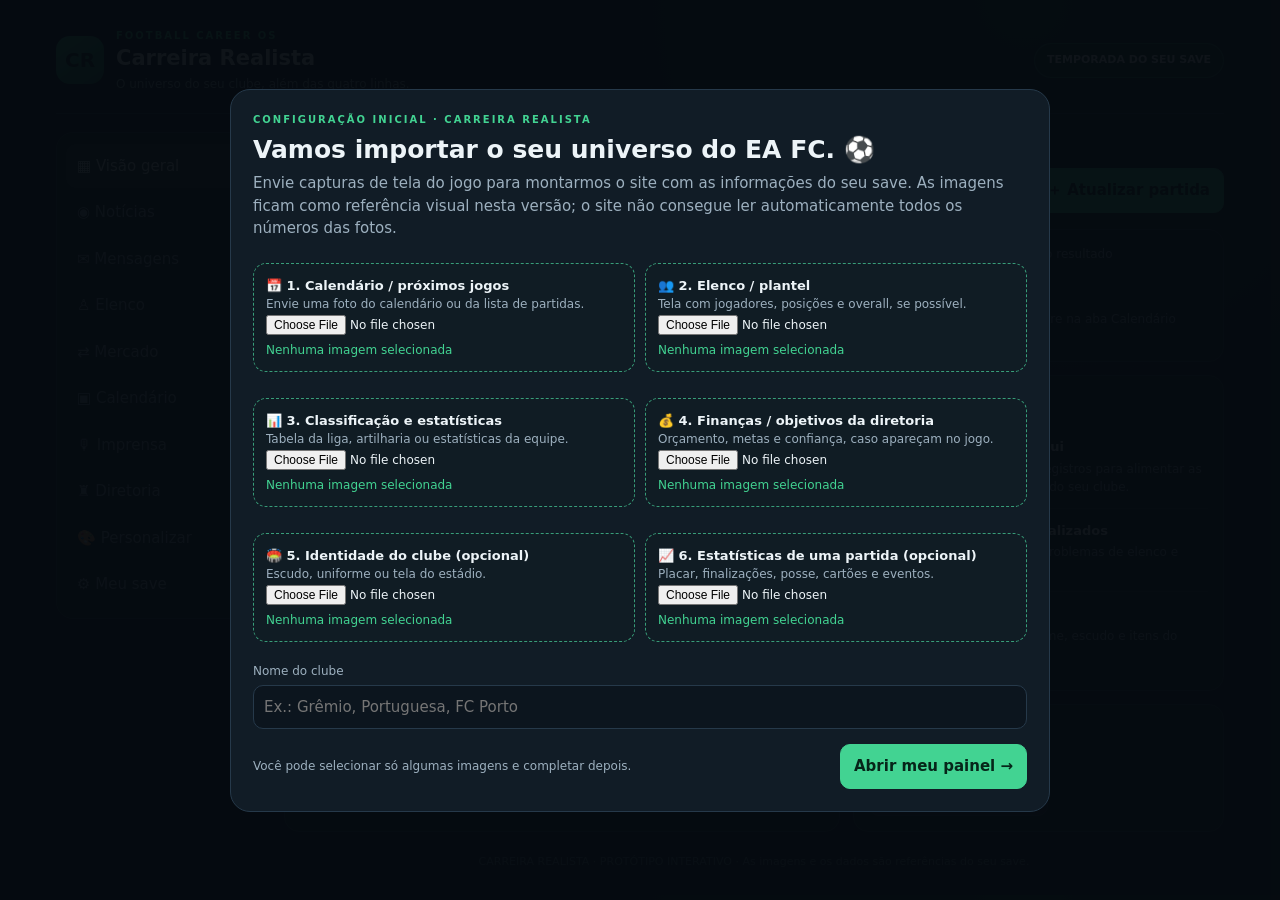
<file: carreira_realista_v2-1.html>
<!DOCTYPE html>
<html lang="pt-BR">
<head>
<meta charset="UTF-8"><meta name="viewport" content="width=device-width, initial-scale=1">
<title>Carreira Realista — Central do Clube</title>
<style>
:root{--bg:#0b1118;--panel:#121d28;--panel2:#172635;--line:#26394a;--text:#edf4f8;--muted:#9db0bf;--accent:#42d392;--accent2:#167b57;--gold:#f2c66d;--red:#ff7373}
*{box-sizing:border-box}body{margin:0;background:radial-gradient(circle at 80% 0%,color-mix(in srgb,var(--accent) 17%,transparent),transparent 34%),var(--bg);color:var(--text);font:15px/1.5 system-ui,Arial,sans-serif}button,input,select,textarea{font:inherit}button{cursor:pointer}.app{max-width:1200px;margin:auto;padding:16px}.top{display:flex;align-items:center;justify-content:space-between;gap:12px;flex-wrap:wrap;padding:12px 0 20px;border-bottom:1px solid var(--line)}.brand{display:flex;gap:12px;align-items:center}.crest{width:48px;height:48px;border-radius:14px;background:linear-gradient(145deg,var(--accent),var(--accent2));display:grid;place-items:center;font-weight:900;color:#062719;font-size:20px}.eyebrow{font-size:10px;letter-spacing:2px;color:var(--accent);font-weight:900}.brand h1{margin:0;font-size:21px}.sub{color:var(--muted);font-size:12px}.season{background:color-mix(in srgb,var(--accent) 12%,#10201d);border:1px solid color-mix(in srgb,var(--accent) 45%,transparent);color:var(--text);border-radius:999px;padding:8px 12px;font-size:11px;font-weight:800}.layout{display:grid;grid-template-columns:210px minmax(0,1fr);gap:18px;margin-top:18px}.nav{background:#0e1821;border:1px solid var(--line);border-radius:17px;padding:9px;height:max-content;position:sticky;top:10px}.nav button{display:flex;align-items:center;gap:10px;width:100%;padding:11px;border:0;border-radius:10px;background:transparent;color:var(--muted);text-align:left;margin:2px 0}.nav button.active,.nav button:hover{background:color-mix(in srgb,var(--accent) 16%,#17242a);color:var(--text)}.main{min-width:0}.section{display:none}.section.active{display:block}.welcome{display:flex;justify-content:space-between;gap:12px;align-items:end;flex-wrap:wrap;margin:2px 0 16px}.welcome h2,.section h2{margin:0;font-size:25px;letter-spacing:-.6px}.welcome p,.section-intro{margin:4px 0 15px;color:var(--muted)}.btn{border:1px solid var(--line);background:#1a2937;color:var(--text);padding:10px 13px;border-radius:10px;font-weight:750}.btn.primary{background:var(--accent);color:#062519;border-color:var(--accent)}.btn.small{font-size:12px;padding:7px 10px}.stats{display:grid;grid-template-columns:repeat(4,minmax(0,1fr));gap:11px}.stat,.card{background:linear-gradient(145deg,#14212c,#101923);border:1px solid var(--line);border-radius:15px;padding:15px}.stat .label{color:var(--muted);font-size:12px}.stat strong{display:block;font-size:26px;margin:4px 0}.green{color:var(--accent)}.gold{color:var(--gold)}.red{color:var(--red)}.grid{display:grid;grid-template-columns:1.2fr .8fr;gap:13px;margin-top:13px}.card h3{margin:0 0 12px;font-size:15px;display:flex;align-items:center;justify-content:space-between}.pill{font-size:10px;font-weight:800;border-radius:999px;padding:5px 8px;background:color-mix(in srgb,var(--accent) 20%,#13231e);color:var(--text)}.pill.warn{background:#3b3020;color:var(--gold)}.match{display:flex;align-items:center;justify-content:space-between;gap:10px;padding:12px;background:#0d1720;border:1px solid #20303d;border-radius:12px}.team{display:flex;align-items:center;gap:8px}.mini-crest{display:grid;place-items:center;width:35px;height:35px;border-radius:10px;background:color-mix(in srgb,var(--accent) 28%,#18312b);color:var(--text);font-weight:900}.score{font-size:20px;font-weight:900}.news{display:flex;gap:11px;padding:12px 0;border-bottom:1px solid #243442}.news:last-child{border:0}.news-icon{flex-shrink:0;width:38px;height:38px;border-radius:11px;display:grid;place-items:center;background:#20342f}.news h4{margin:0 0 3px;font-size:13px}.news p{margin:0;color:var(--muted);font-size:12px}.bar{height:7px;border-radius:99px;background:#263541;overflow:hidden;margin-top:7px}.bar span{display:block;height:100%;background:var(--accent);border-radius:99px}.task{display:flex;gap:9px;align-items:flex-start;padding:10px 0;border-bottom:1px solid #243442}.task input{accent-color:var(--accent);margin-top:5px}.task strong{font-size:13px;display:block}.task small{color:var(--muted)}table{width:100%;border-collapse:collapse;font-size:13px}th,td{text-align:left;padding:11px 9px;border-bottom:1px solid #243442;white-space:nowrap}th{color:var(--muted);font-weight:600}.table-wrap{overflow:auto}.formgrid{display:grid;grid-template-columns:repeat(2,minmax(0,1fr));gap:12px}.field label{display:block;font-size:12px;color:var(--muted);margin-bottom:5px}.field input,.field select,.field textarea{width:100%;border:1px solid var(--line);border-radius:10px;background:#0c151e;color:var(--text);padding:10px}.field textarea{min-height:85px}.wide{grid-column:1/-1}.inbox-item{padding:14px;border:1px solid var(--line);border-radius:12px;background:#0d1720;margin-bottom:10px}.from{font-size:10px;color:var(--accent);font-weight:900;text-transform:uppercase;letter-spacing:1px}.inbox-item h4{margin:5px 0}.inbox-item p{margin:0 0 8px;color:var(--muted);font-size:13px}.toast{position:fixed;bottom:18px;left:50%;transform:translateX(-50%);background:var(--accent);color:#062519;padding:11px 16px;border-radius:11px;font-weight:800;display:none;z-index:20;max-width:90%;text-align:center}.footer{text-align:center;color:#637888;font-size:11px;padding:22px 0 8px}.preview{width:100%;max-height:170px;object-fit:contain;background:#091018;border-radius:10px;border:1px solid var(--line);margin-top:8px}.upload-card{border:1px dashed color-mix(in srgb,var(--accent) 65%,var(--line));background:#101c24;border-radius:13px;padding:12px;margin:8px 0}.upload-card input{max-width:100%;font-size:12px}.upload-card img{max-width:100%;max-height:145px;display:block;margin-top:8px;border-radius:8px}.upload-title{font-weight:800;font-size:13px}.hidden{display:none!important}.setup{position:fixed;inset:0;background:#060b10f5;z-index:10;overflow:auto;padding:18px;display:flex;align-items:center;justify-content:center}.setup-box{width:min(820px,100%);background:#111c26;border:1px solid var(--line);border-radius:20px;padding:22px}.setup-box h1{margin:4px 0;font-size:25px}.setup-box>p{color:var(--muted);margin-top:0}.setup-grid{display:grid;grid-template-columns:repeat(2,minmax(0,1fr));gap:10px}.setup-actions{display:flex;gap:10px;justify-content:space-between;align-items:center;flex-wrap:wrap;margin-top:15px}.file-status{color:var(--accent);font-size:12px;margin-top:5px}.customize-preview{display:flex;align-items:center;gap:12px;padding:13px;border-radius:13px;background:#0b141c;border:1px solid var(--line);margin:10px 0}.customize-preview .crest{flex-shrink:0}@media(max-width:780px){.layout{grid-template-columns:1fr}.nav{position:static;display:flex;overflow-x:auto;gap:3px}.nav button{min-width:max-content;width:auto}.stats{grid-template-columns:repeat(2,minmax(0,1fr))}.grid{grid-template-columns:1fr}.setup-grid{grid-template-columns:1fr}.welcome h2,.section h2{font-size:22px}}@media(max-width:430px){.app{padding:11px}.stat{padding:12px}.stat strong{font-size:22px}.formgrid{grid-template-columns:1fr}.wide{grid-column:auto}.setup-box{padding:15px}}
</style></head>
<body>
<div class="setup" id="setup">
<div class="setup-box">
<div class="eyebrow">CONFIGURAÇÃO INICIAL · CARREIRA REALISTA</div>
<h1>Vamos importar o seu universo do EA FC. ⚽</h1>
<p>Envie capturas de tela do jogo para montarmos o site com as informações do seu save. As imagens ficam como referência visual nesta versão; o site não consegue ler automaticamente todos os números das fotos.</p>
<div class="setup-grid" id="setupUploads">
<div class="upload-card"><div class="upload-title">📅 1. Calendário / próximos jogos</div><div class="sub">Envie uma foto do calendário ou da lista de partidas.</div><input type="file" accept="image/*" data-image="calendar"><div id="status-calendar" class="file-status">Nenhuma imagem selecionada</div></div>
<div class="upload-card"><div class="upload-title">👥 2. Elenco / plantel</div><div class="sub">Tela com jogadores, posições e overall, se possível.</div><input type="file" accept="image/*" data-image="squad"><div id="status-squad" class="file-status">Nenhuma imagem selecionada</div></div>
<div class="upload-card"><div class="upload-title">📊 3. Classificação e estatísticas</div><div class="sub">Tabela da liga, artilharia ou estatísticas da equipe.</div><input type="file" accept="image/*" data-image="stats"><div id="status-stats" class="file-status">Nenhuma imagem selecionada</div></div>
<div class="upload-card"><div class="upload-title">💰 4. Finanças / objetivos da diretoria</div><div class="sub">Orçamento, metas e confiança, caso apareçam no jogo.</div><input type="file" accept="image/*" data-image="board"><div id="status-board" class="file-status">Nenhuma imagem selecionada</div></div>
<div class="upload-card"><div class="upload-title">🏟️ 5. Identidade do clube (opcional)</div><div class="sub">Escudo, uniforme ou tela do estádio.</div><input type="file" accept="image/*" data-image="crest"><div id="status-crest" class="file-status">Nenhuma imagem selecionada</div></div>
<div class="upload-card"><div class="upload-title">📈 6. Estatísticas de uma partida (opcional)</div><div class="sub">Placar, finalizações, posse, cartões e eventos.</div><input type="file" accept="image/*" data-image="match"><div id="status-match" class="file-status">Nenhuma imagem selecionada</div></div>
</div>
<div class="field" style="margin-top:12px"><label>Nome do clube</label><input id="setupClub" placeholder="Ex.: Grêmio, Portuguesa, FC Porto"></div>
<div class="setup-actions"><span class="sub">Você pode selecionar só algumas imagens e completar depois.</span><button class="btn primary" onclick="finishSetup()">Abrir meu painel →</button></div>
</div></div>
<div class="app" id="app">
<header class="top"><div class="brand"><div class="crest" id="clubCrest">CR</div><div><div class="eyebrow">FOOTBALL CAREER OS</div><h1 id="brandTitle">Carreira Realista</h1><div class="sub">O universo do seu clube, além das quatro linhas.</div></div></div><div class="season" id="seasonTag">TEMPORADA DO SEU SAVE</div></header>
<div class="layout"><nav class="nav">
<button class="active" data-tab="dashboard">▦ Visão geral</button><button data-tab="news">◉ Notícias</button><button data-tab="inbox">✉ Mensagens</button><button data-tab="squad">♙ Elenco</button><button data-tab="transfers">⇄ Mercado</button><button data-tab="calendar">▣ Calendário</button><button data-tab="press">🎙 Imprensa</button><button data-tab="board">♜ Diretoria</button><button data-tab="customize">🎨 Personalizar</button><button data-tab="settings">⚙ Meu save</button>
</nav><main class="main">
<section id="dashboard" class="section active"><div class="welcome"><div><h2 id="welcomeTitle">Bom dia, Mister. 👋</h2><p>Seu centro de comando para acompanhar a temporada.</p></div><button class="btn primary" onclick="goTab('calendar')">＋ Atualizar partida</button></div>
<div class="stats"><div class="stat"><div class="label">Posição na liga</div><strong id="dashPosition">—</strong><div class="sub">Atualize com a imagem da classificação</div></div><div class="stat"><div class="label">Confiança da diretoria</div><strong>—</strong><div class="bar"><span style="width:50%"></span></div></div><div class="stat"><div class="label">Orçamento</div><strong id="dashBudget">A definir</strong><div class="sub">Conforme seu save</div></div><div class="stat"><div class="label">Último resultado</div><strong id="dashResult">—</strong><div class="sub">Registre na aba Calendário</div></div></div>
<div class="grid"><div class="card"><h3>Próximo compromisso <span class="pill">DO SEU SAVE</span></h3><div class="match"><div class="team"><div class="mini-crest" id="homeInitial">CL</div><div><strong id="homeName">Seu Clube</strong><div class="sub">Mandante / a confirmar</div></div></div><div class="score">VS</div><div class="team"><div><strong id="nextOpponent">Adversário</strong><div class="sub">Data a confirmar</div></div><div class="mini-crest">?</div></div></div><p class="sub" id="calendarSummary">Envie uma captura do calendário para começar a organizar seus jogos.</p><button class="btn small" onclick="goTab('calendar')">Abrir calendário →</button></div>
<div class="card"><h3>Radar do clube</h3><div class="news"><div class="news-icon">📰</div><div><h4>O save começa aqui</h4><p>Adicione imagens e registros para alimentar as notícias e a narrativa do seu clube.</p></div></div><div class="news"><div class="news-icon">📋</div><div><h4>Relatórios personalizados</h4><p>Registre resultados, problemas de elenco e decisões de mercado.</p></div></div><div class="news"><div class="news-icon">🎨</div><div><h4>Identidade visual</h4><p>Personalize cores, nome, escudo e itens do menu.</p></div></div></div></div>
<div class="grid"><div class="card"><h3>Últimas partidas</h3><div id="recentResults" class="sub">Nenhuma partida registrada ainda.</div></div><div class="card"><h3>Imagens importadas</h3><div id="imageSummary" class="sub">Nenhuma imagem importada.</div><button class="btn small" style="margin-top:10px" onclick="openSetup()">Adicionar / trocar fotos</button></div></div>
</section>
<section id="news" class="section"><h2>Central de notícias</h2><p class="section-intro">Crie o contexto da temporada com base nos resultados e acontecimentos do seu save.</p><div class="card"><div class="field"><label>Manchete</label><input id="newsHeadline" placeholder="Ex.: Vitória no clássico aumenta confiança"></div><div class="field" style="margin-top:10px"><label>Texto da notícia</label><textarea id="newsBody" placeholder="Conte o que aconteceu, quem se destacou e a repercussão..."></textarea></div><div class="field" style="margin-top:10px"><label>Origem</label><select id="newsSource"><option>Imprensa</option><option>Bastidores</option><option>Torcida</option><option>Departamento médico</option><option>Mercado</option></select></div><button class="btn primary" style="margin-top:10px" onclick="addNews()">Publicar notícia</button></div><div class="card" style="margin-top:12px" id="newsList"><div class="news"><div class="news-icon">🗞️</div><div><h4>Central pronta para o seu save</h4><p>As notícias demonstrativas foram removidas para evitar confusão com fatos reais. Adicione suas próprias manchetes.</p></div></div></div></section>
<section id="inbox" class="section"><h2>Mensagens e bastidores</h2><p class="section-intro">Registre conversas da diretoria, jogadores, agentes e comissão técnica.</p><div class="card"><div class="field"><label>Remetente</label><select id="msgFrom"><option>Diretoria</option><option>Jogador</option><option>Agente</option><option>Capitão</option><option>Departamento médico</option><option>Olheiro</option></select></div><div class="field" style="margin-top:10px"><label>Assunto</label><input id="msgTitle" placeholder="Ex.: Renovação de contrato"></div><div class="field" style="margin-top:10px"><label>Mensagem</label><textarea id="msgBody" placeholder="Escreva ou registre o conteúdo da conversa..."></textarea></div><button class="btn primary" style="margin-top:10px" onclick="addMessage()">Salvar mensagem</button></div><div id="messageList" style="margin-top:12px"></div></section>
<section id="squad" class="section"><h2>Elenco do jogo</h2><p class="section-intro">Envie a tela do plantel e registre os dados. A foto ficará anexada como referência.</p><div class="card"><button class="btn primary" onclick="openSetup()">＋ Enviar foto do elenco</button><div id="preview-squad"></div><p class="sub">Para espelhar o elenco com precisão, confira os nomes, posições e overall da imagem e preencha a tabela manualmente. OCR automático ainda não está implementado.</p><form id="playerForm" class="formgrid"><div class="field"><label>Jogador</label><input id="pName" required placeholder="Nome"></div><div class="field"><label>Posição</label><input id="pPos" required placeholder="Ex.: VOL"></div><div class="field"><label>Idade</label><input id="pAge" type="number" min="14" max="60" placeholder="Idade"></div><div class="field"><label>Overall</label><input id="pOvr" type="number" min="1" max="99" placeholder="OVR"></div><div class="field"><label>Condição (0–100)</label><input id="pFit" type="number" min="0" max="100" placeholder="100"></div><div class="field"><label>Status</label><select id="pStatus"><option>Titular</option><option>Reserva</option><option>Base</option><option>Emprestado</option><option>Lesionado</option></select></div><div class="wide"><button class="btn">Adicionar jogador</button></div></form></div><div class="card table-wrap" style="margin-top:12px"><table id="squadTable"><thead><tr><th>Jogador</th><th>Pos.</th><th>Idade</th><th>OVR</th><th>Condição</th><th>Status</th><th></th></tr></thead><tbody></tbody></table></div></section>
<section id="transfers" class="section"><h2>Mercado de transferências</h2><p class="section-intro">Mantenha uma lista de alvos e negociações alinhada ao seu orçamento.</p><div class="card"><form id="transferForm" class="formgrid"><div class="field"><label>Nome</label><input id="tName" required placeholder="Jogador"></div><div class="field"><label>Posição</label><input id="tPos" placeholder="Posição"></div><div class="field"><label>Valor estimado</label><input id="tValue" placeholder="€ 2,5M"></div><div class="field"><label>Prioridade</label><select id="tPriority"><option>Alta</option><option>Média</option><option>Baixa</option></select></div><div class="field wide"><label>Observações</label><textarea id="tNotes" placeholder="Contrato, salário, perfil, potencial..."></textarea></div><div class="wide"><button class="btn primary">＋ Adicionar ao radar</button></div></form></div><div class="card table-wrap" style="margin-top:12px"><table id="transferTable"><thead><tr><th>Jogador</th><th>Pos.</th><th>Valor</th><th>Prioridade</th><th>Notas</th><th></th></tr></thead><tbody></tbody></table></div></section>
<section id="calendar" class="section"><h2>Calendário e partidas</h2><p class="section-intro">Envie sua agenda do FC 26 e registre cada jogo para construir o histórico da temporada.</p><div class="card"><button class="btn primary" onclick="openSetup()">＋ Enviar foto do calendário</button><div id="preview-calendar"></div><form id="fixtureForm" class="formgrid" style="margin-top:13px"><div class="field"><label>Data / rodada</label><input id="fDate" placeholder="Ex.: 12/10 · Rodada 15"></div><div class="field"><label>Adversário</label><input id="fOpp" required placeholder="Nome do adversário"></div><div class="field"><label>Competição</label><input id="fComp" placeholder="Liga / Copa / Continental"></div><div class="field"><label>Local</label><select id="fVenue"><option>Casa</option><option>Fora</option><option>Neutro</option></select></div><div class="wide"><button class="btn">Adicionar partida ao calendário</button></div></form></div><div class="card table-wrap" style="margin-top:12px"><table id="fixtureTable"><thead><tr><th>Data</th><th>Adversário</th><th>Competição</th><th>Local</th><th>Status</th><th></th></tr></thead><tbody></tbody></table></div>
<div class="card" style="margin-top:12px"><h3>Registrar estatísticas pós-jogo</h3><form id="resultForm" class="formgrid"><div class="field"><label>Adversário</label><input id="rOpp" required placeholder="Adversário"></div><div class="field"><label>Competição / rodada</label><input id="rComp" placeholder="Competição"></div><div class="field"><label>Gols do seu clube</label><input id="rGF" type="number" min="0" required value="0"></div><div class="field"><label>Gols do rival</label><input id="rGA" type="number" min="0" required value="0"></div><div class="field"><label>Posse de bola (%)</label><input id="rPoss" type="number" min="0" max="100" placeholder="%"></div><div class="field"><label>Finalizações / no alvo</label><input id="rShots" placeholder="Ex.: 12 / 5"></div><div class="field"><label>Cartões amarelos / vermelhos</label><input id="rCards" placeholder="Ex.: 2 / 0"></div><div class="field"><label>Melhor em campo</label><input id="rMvp" placeholder="Jogador"></div><div class="field wide"><label>Resumo: gols, substituições, lesões, momentos-chave</label><textarea id="rNotes" placeholder="Registre os acontecimentos importantes..."></textarea></div><div class="wide"><button class="btn primary">Salvar estatísticas da partida</button></div></form></div><div id="resultList" style="margin-top:12px"></div><div class="card" style="margin-top:12px"><h3>Foto das estatísticas do jogo</h3><p class="sub">Anexe capturas de estatísticas, placar ou resumo. Elas aparecem como referência junto ao diário.</p><input type="file" accept="image/*" id="matchPhoto"><div id="preview-match"></div></div></section>
<section id="press" class="section"><h2>Sala de imprensa</h2><p class="section-intro">Coletivas com até duas perguntas, ou a quantidade que você escolher.</p><div class="card"><div class="field"><label>Contexto</label><select id="pressTopic"><option>Vitória importante</option><option>Derrota pesada</option><option>Clássico</option><option>Jogador insatisfeito</option><option>Mercado de transferências</option><option>Crise com a diretoria</option><option>Promessa da base</option></select></div><button class="btn" style="margin-top:10px" onclick="generatePress()">Gerar coletiva</button><div id="pressQuestions" style="margin-top:12px"></div><div class="field" style="margin-top:12px"><label>Suas respostas / entrevista</label><textarea id="pressAnswers" placeholder="Responda como treinador ou jogador..."></textarea></div><button class="btn primary" style="margin-top:10px" onclick="savePress()">Salvar coletiva</button><div id="pressLog" style="margin-top:12px"></div></div></section>
<section id="board" class="section"><h2>Diretoria e objetivos</h2><p class="section-intro">Defina as metas da temporada e acompanhe a pressão sobre o cargo.</p><div class="card"><div class="field"><label>Mensagem da diretoria</label><textarea id="boardMessage" placeholder="Cole ou escreva a mensagem da diretoria..."></textarea></div><div class="field" style="margin-top:10px"><label>Objetivo principal</label><select id="boardObjective"><option>Brigar pelo título</option><option>Classificar para competição continental</option><option>Meio de tabela</option><option>Evitar rebaixamento</option><option>Desenvolver jovens</option><option>Reconstrução financeira</option></select></div><div class="field" style="margin-top:10px"><label>Confiança da diretoria (0–100)</label><input id="boardTrust" type="range" min="0" max="100" value="70" oninput="document.getElementById('trustValue').textContent=this.value+'%'"><strong id="trustValue">70%</strong></div><button class="btn primary" style="margin-top:10px" onclick="saveBoard()">Atualizar diretoria</button><div id="boardLog" style="margin-top:12px"></div></div></section>
<section id="customize" class="section"><h2>Personalizar menu e identidade</h2><p class="section-intro">Deixe o painel com as cores e os atalhos do seu clube.</p><div class="card"><div class="customize-preview"><div class="crest" id="previewCrest">CR</div><div><strong id="previewClub">Carreira Realista</strong><div class="sub">Prévia da identidade visual</div></div></div><div class="formgrid"><div class="field"><label>Nome exibido</label><input id="customClub" placeholder="Nome do clube"></div><div class="field"><label>Sigla do escudo</label><input id="customInitials" maxlength="4" placeholder="Ex.: GRE"></div><div class="field"><label>Cor principal</label><input type="color" id="customColor" value="#42d392"></div><div class="field"><label>Cor secundária</label><input type="color" id="customColor2" value="#167b57"></div><div class="field wide"><label>Foto do escudo (opcional)</label><input type="file" accept="image/*" id="customBadge"></div></div><h3 style="margin-top:18px">Itens que aparecem no menu</h3><div id="menuOptions" class="formgrid"></div><button class="btn primary" style="margin-top:14px" onclick="applyCustomization()">Aplicar personalização</button><button class="btn" style="margin-top:14px" onclick="resetCustomization()">Restaurar padrão</button></div></section>
<section id="settings" class="section"><h2>Meu save</h2><p class="section-intro">Identifique sua carreira e guarde uma cópia dos registros.</p><div class="card"><div class="formgrid"><div class="field"><label>Treinador / jogador</label><input id="managerName" placeholder="Nome"></div><div class="field"><label>Temporada</label><input id="seasonName" placeholder="2026/27"></div><div class="field"><label>Competição principal</label><input id="leagueName" placeholder="Brasileirão Série A"></div><div class="field"><label>Orçamento</label><input id="budgetName" placeholder="€ 12,4M"></div><div class="field wide"><label>Regras pessoais de realismo</label><textarea id="saveRules" placeholder="Ex.: no máximo 3 contratações por janela..."></textarea></div></div><button class="btn primary" style="margin-top:12px" onclick="applySaveSettings()">Salvar identificação</button><button class="btn" style="margin-top:12px" onclick="exportData()">Exportar dados do save (.json)</button><label class="btn" style="display:inline-block;margin-top:12px">Importar save (.json)<input id="importJson" type="file" accept=".json,application/json" style="display:none"></label><p class="sub">Este protótipo salva registros e preferências no navegador deste dispositivo. Exporte o JSON para ter uma cópia de segurança. As fotos anexadas não entram no JSON.</p></div></section>
<div class="footer">CARREIRA REALISTA · PROTÓTIPO INTERATIVO · As imagens e os dados são referências do seu save.</div>
</main></div></div><div class="toast" id="toast"></div>
<script>
const state={images:{},players:[],transfers:[],fixtures:[],results:[],news:[],messages:[],press:[],board:[],settings:{},custom:{club:'',initials:'CR',color:'#42d392',color2:'#167b57',hidden:[]}};
const tabNames={'dashboard':'Visão geral','news':'Notícias','inbox':'Mensagens','squad':'Elenco','transfers':'Mercado','calendar':'Calendário','press':'Imprensa','board':'Diretoria','customize':'Personalizar','settings':'Meu save'};
const $=id=>document.getElementById(id);let toastTimer;
function toast(m){$('toast').textContent=m;$('toast').style.display='block';clearTimeout(toastTimer);toastTimer=setTimeout(()=>$('toast').style.display='none',2600)}
function goTab(id){document.querySelectorAll('[data-tab]').forEach(b=>b.classList.toggle('active',b.dataset.tab===id));document.querySelectorAll('.section').forEach(s=>s.classList.toggle('active',s.id===id));window.scrollTo({top:0,behavior:'smooth'})}
document.querySelectorAll('[data-tab]').forEach(b=>b.addEventListener('click',()=>goTab(b.dataset.tab)));
function openSetup(){$('setup').style.display='flex'}
function finishSetup(){const club=$('setupClub').value.trim();if(club){state.custom.club=club;applyCustomization(false)}$('setup').style.display='none';renderImageSummary();toast('Painel aberto! Você pode adicionar ou trocar as fotos quando quiser.')}
function handleImage(file,key){if(!file)return;const reader=new FileReader();reader.onload=()=>{state.images[key]=reader.result;$('status-'+key)&&($('status-'+key).textContent='Imagem selecionada: '+file.name);renderImage(key);renderImageSummary();if(key==='crest'){state.custom.badge=reader.result;renderCrest()}toast('Imagem anexada como referência.');};reader.readAsDataURL(file)}
document.querySelectorAll('input[data-image]').forEach(inp=>inp.addEventListener('change',e=>handleImage(e.target.files[0],inp.dataset.image)));
function renderImage(key){const target=$('preview-'+key);if(!target)return;target.innerHTML='';if(state.images[key]){const img=document.createElement('img');img.src=state.images[key];img.className='preview';img.alt='Imagem de referência: '+key;target.appendChild(img)}}
$('matchPhoto').addEventListener('change',e=>handleImage(e.target.files[0],'match'));
$('customBadge').addEventListener('change',e=>handleImage(e.target.files[0],'crest'));
function renderImageSummary(){const names={calendar:'Calendário',squad:'Elenco',stats:'Classificação/estatísticas',board:'Finanças/diretoria',crest:'Escudo/identidade',match:'Estatísticas da partida'};const keys=Object.keys(names).filter(k=>state.images[k]);$('imageSummary').textContent=keys.length?keys.map(k=>names[k]).join(' · '):'Nenhuma imagem importada.';['calendar','squad','stats','board','crest','match'].forEach(renderImage);if(state.images.calendar)$('calendarSummary').textContent='Imagem do calendário anexada. Confira os jogos e registre os próximos manualmente.'}
function addRow(table,values,onDelete){const tr=document.createElement('tr');values.forEach(v=>{const td=document.createElement('td');td.textContent=v??'—';tr.appendChild(td)});const td=document.createElement('td');const b=document.createElement('button');b.className='btn small';b.textContent='Remover';b.onclick=()=>{onDelete();tr.remove();persist()};td.appendChild(b);tr.appendChild(td);$(table).querySelector('tbody').appendChild(tr);return tr}
$('playerForm').addEventListener('submit',e=>{e.preventDefault();const p={name:$('pName').value,pos:$('pPos').value,age:$('pAge').value,ovr:$('pOvr').value,fit:$('pFit').value,status:$('pStatus').value};state.players.push(p);addRow('squadTable',[p.name,p.pos,p.age||'—',p.ovr||'—',p.fit?p.fit+'%':'—',p.status],()=>state.players.splice(state.players.indexOf(p),1));e.target.reset();persist();toast('Jogador adicionado ao elenco.')});
$('transferForm').addEventListener('submit',e=>{e.preventDefault();const t={name:$('tName').value,pos:$('tPos').value,value:$('tValue').value,priority:$('tPriority').value,notes:$('tNotes').value};state.transfers.push(t);addRow('transferTable',[t.name,t.pos,t.value,t.priority,t.notes],()=>state.transfers.splice(state.transfers.indexOf(t),1));e.target.reset();persist();toast('Alvo adicionado ao radar.')});
$('fixtureForm').addEventListener('submit',e=>{e.preventDefault();const f={date:$('fDate').value,opp:$('fOpp').value,comp:$('fComp').value,venue:$('fVenue').value,status:'Pendente'};state.fixtures.push(f);addRow('fixtureTable',[f.date||'A definir',f.opp,f.comp||'—',f.venue,f.status],()=>state.fixtures.splice(state.fixtures.indexOf(f),1));if(state.fixtures.length===1){$('nextOpponent').textContent=f.opp;$('calendarSummary').textContent=(f.date?f.date+' · ':'')+(f.comp||'Partida')+' · '+f.venue}e.target.reset();persist();toast('Partida adicionada ao calendário.')});
$('resultForm').addEventListener('submit',e=>{e.preventDefault();const r={opp:$('rOpp').value,comp:$('rComp').value,gf:+$('rGF').value,ga:+$('rGA').value,poss:$('rPoss').value,shots:$('rShots').value,cards:$('rCards').value,mvp:$('rMvp').value,notes:$('rNotes').value};r.outcome=r.gf>r.ga?'Vitória':r.gf===r.ga?'Empate':'Derrota';state.results.unshift(r);renderResults();$('dashResult').textContent=r.gf+'–'+r.ga;$('dashResult').className=r.outcome==='Vitória'?'green':r.outcome==='Derrota'?'red':'gold';e.target.reset();persist();toast('Estatísticas da partida registradas.')});
function renderResults(){$('resultList').innerHTML='';$('recentResults').textContent='';state.results.forEach((r,i)=>{const d=document.createElement('div');d.className='inbox-item';const h=document.createElement('h4');h.textContent=r.outcome+' · '+r.gf+'–'+r.ga+' vs '+r.opp;const p=document.createElement('p');p.textContent=[r.comp,r.poss?'Posse '+r.poss+'%':'',r.shots?'Finalizações '+r.shots:'',r.cards?'Cartões '+r.cards:'',r.mvp?'Destaque: '+r.mvp:'',r.notes].filter(Boolean).join(' · ');d.append(h,p);$('resultList').appendChild(d);if(i<4){const item=document.createElement('p');item.textContent=r.outcome+' · '+r.gf+'–'+r.ga+' vs '+r.opp;$('recentResults').appendChild(item)}});if(!state.results.length)$('recentResults').textContent='Nenhuma partida registrada ainda.'}
function addNews(){const n={headline:$('newsHeadline').value.trim(),body:$('newsBody').value.trim(),source:$('newsSource').value};if(!n.headline||!n.body){toast('Preencha manchete e texto.');return}state.news.unshift(n);renderNews();$('newsHeadline').value='';$('newsBody').value='';persist();toast('Notícia publicada.')}
function renderNews(){$('newsList').innerHTML='';state.news.forEach(n=>{const d=document.createElement('div');d.className='news';const ic=document.createElement('div');ic.className='news-icon';ic.textContent='📰';const content=document.createElement('div');const h=document.createElement('h4');h.textContent=n.headline;const p=document.createElement('p');p.textContent=n.body;const small=document.createElement('div');small.className='sub';small.textContent=n.source;content.append(h,p,small);d.append(ic,content);$('newsList').appendChild(d)})}
function addMessage(){const m={from:$('msgFrom').value,title:$('msgTitle').value.trim(),body:$('msgBody').value.trim()};if(!m.title||!m.body){toast('Preencha assunto e mensagem.');return}state.messages.unshift(m);renderMessages();$('msgTitle').value='';$('msgBody').value='';persist();toast('Mensagem guardada.')}
function renderMessages(){$('messageList').innerHTML='';state.messages.forEach(m=>{const d=document.createElement('div');d.className='inbox-item';const f=document.createElement('div');f.className='from';f.textContent=m.from;const h=document.createElement('h4');h.textContent=m.title;const p=document.createElement('p');p.textContent=m.body;d.append(f,h,p);$('messageList').appendChild(d)})}
function generatePress(){const topic=$('pressTopic').value;const qs={'Vitória importante':['O que funcionou melhor no plano de jogo?','Como evitar que o elenco perca a concentração?'],'Derrota pesada':['A equipe sentiu a pressão em algum momento?','Você pretende fazer mudanças na escalação?'],'Clássico':['O peso emocional do clássico influenciou?','O que este resultado representa para a torcida?'],'Jogador insatisfeito':['Como pretende administrar a insatisfação do atleta?','A hierarquia do elenco pode mudar?'],'Mercado de transferências':['Quais posições são prioridade na janela?','O clube está preparado para perder titulares?'],'Crise com a diretoria':['Você sente que ainda tem respaldo da direção?','O que precisa mudar nos próximos jogos?'],'Promessa da base':['O jovem está pronto para ter mais minutos?','Como evitar pressão excessiva sobre ele?']}[topic];$('pressQuestions').innerHTML='';qs.forEach((q,i)=>{const p=document.createElement('p');p.textContent=(i+1)+'. '+q;$('pressQuestions').appendChild(p)})}
function savePress(){const p={topic:$('pressTopic').value,questions:$('pressQuestions').innerText,answers:$('pressAnswers').value};state.press.unshift(p);const d=document.createElement('div');d.className='inbox-item';const h=document.createElement('h4');h.textContent='Coletiva · '+p.topic;const body=document.createElement('p');body.textContent=p.questions+' | Respostas: '+p.answers;d.append(h,body);$('pressLog').prepend(d);persist();toast('Coletiva guardada.')}
function saveBoard(){const b={message:$('boardMessage').value,objective:$('boardObjective').value,trust:$('boardTrust').value};state.board.unshift(b);$('boardLog').innerHTML='';const d=document.createElement('div');d.className='inbox-item';const h=document.createElement('h4');h.textContent='Objetivo: '+b.objective+' · Confiança: '+b.trust+'%';const p=document.createElement('p');p.textContent=b.message||'Sem mensagem adicional.';d.append(h,p);$('boardLog').appendChild(d);persist();toast('Dados da diretoria atualizados.')}
const menuDefs=[['dashboard','Visão geral'],['news','Notícias'],['inbox','Mensagens'],['squad','Elenco'],['transfers','Mercado'],['calendar','Calendário'],['press','Imprensa'],['board','Diretoria'],['customize','Personalizar'],['settings','Meu save']];
function buildMenuOptions(){const wrap=$('menuOptions');wrap.innerHTML='';menuDefs.forEach(([id,label])=>{const lab=document.createElement('label');lab.style.cssText='display:flex;gap:8px;align-items:center;color:var(--text);font-size:13px';const cb=document.createElement('input');cb.type='checkbox';cb.checked=!state.custom.hidden.includes(id);cb.dataset.menu=id;cb.style.accentColor='var(--accent)';lab.append(cb,document.createTextNode(label));wrap.appendChild(lab)})}
function applyCustomization(show=true){const c=$('customClub')?.value.trim()||state.custom.club||$('setupClub')?.value.trim()||'';const initials=$('customInitials')?.value.trim()||c.slice(0,3).toUpperCase()||'CR';const color=$('customColor')?.value||state.custom.color;const color2=$('customColor2')?.value||state.custom.color2;state.custom={...state.custom,club:c,initials,color,color2,hidden:[...document.querySelectorAll('[data-menu]:not(:checked)')].map(x=>x.dataset.menu)};document.documentElement.style.setProperty('--accent',color);document.documentElement.style.setProperty('--accent2',color2);$('brandTitle').textContent=c||'Carreira Realista';$('previewClub').textContent=c||'Carreira Realista';$('clubCrest').textContent=initials;$('previewCrest').textContent=initials;$('homeInitial').textContent=initials;$('homeName').textContent=c||'Seu Clube';if(state.custom.badge){['clubCrest','previewCrest'].forEach(id=>{const el=$(id);el.textContent='';el.style.backgroundImage=`url("${state.custom.badge}")`;el.style.backgroundSize='cover';el.style.backgroundPosition='center'})}document.querySelectorAll('[data-tab]').forEach(b=>{b.classList.toggle('hidden',state.custom.hidden.includes(b.dataset.tab))});if(state.custom.hidden.includes(document.querySelector('.section.active')?.id))goTab('dashboard');if(show){persist();toast('Menu e identidade personalizados!')}}
function renderCrest(){if(state.custom.badge){['clubCrest','previewCrest'].forEach(id=>{const el=$(id);el.textContent='';el.style.backgroundImage=`url("${state.custom.badge}")`;el.style.backgroundSize='cover';el.style.backgroundPosition='center'})}}
function resetCustomization(){state.custom={club:'',initials:'CR',color:'#42d392',color2:'#167b57',hidden:[]};$('customClub').value='';$('customInitials').value='';$('customColor').value='#42d392';$('customColor2').value='#167b57';state.custom.badge=null;['clubCrest','previewCrest'].forEach(id=>{const el=$(id);el.style.backgroundImage='';el.textContent='CR'});buildMenuOptions();applyCustomization();toast('Personalização restaurada.')}
$('customClub').addEventListener('input',()=>{$('previewClub').textContent=$('customClub').value||'Carreira Realista'});
$('customInitials').addEventListener('input',()=>{$('previewCrest').textContent=$('customInitials').value||'CR'});
$('customColor').addEventListener('input',()=>document.documentElement.style.setProperty('--accent',$('customColor').value));
function applySaveSettings(){state.settings={manager:$('managerName').value,season:$('seasonName').value,league:$('leagueName').value,budget:$('budgetName').value,rules:$('saveRules').value};if(state.settings.manager)$('welcomeTitle').textContent='Bom trabalho, '+state.settings.manager+'! 👋';if(state.settings.season)$('seasonTag').textContent='TEMPORADA '+state.settings.season.toUpperCase();if(state.settings.budget)$('dashBudget').textContent=state.settings.budget;persist();toast('Identificação do save atualizada.')}
function persist(){try{const serial={...state,images:{}};localStorage.setItem('careerRealistaState',JSON.stringify(serial));}catch(e){console.warn('Não foi possível guardar os dados localmente',e)}}
function exportData(){const blob=new Blob([JSON.stringify(state,null,2)],{type:'application/json'});const a=document.createElement('a');a.href=URL.createObjectURL(blob);a.download='meu-save-carreira-realista.json';a.click();URL.revokeObjectURL(a.href)}
$('importJson').addEventListener('change',e=>{const file=e.target.files[0];if(!file)return;const reader=new FileReader();reader.onload=()=>{try{const d=JSON.parse(reader.result);Object.assign(state,d);state.images=state.images||{};rebuild();persist();toast('Save importado.')}catch(err){toast('Arquivo JSON inválido.')}};reader.readAsText(file)});
function rebuild(){['squadTable','transferTable','fixtureTable'].forEach(id=>$(id).querySelector('tbody').innerHTML='');state.players.forEach(p=>addRow('squadTable',[p.name,p.pos,p.age||'—',p.ovr||'—',p.fit?p.fit+'%':'—',p.status],()=>state.players.splice(state.players.indexOf(p),1)));state.transfers.forEach(t=>addRow('transferTable',[t.name,t.pos,t.value,t.priority,t.notes],()=>state.transfers.splice(state.transfers.indexOf(t),1)));state.fixtures.forEach(f=>addRow('fixtureTable',[f.date||'A definir',f.opp,f.comp||'—',f.venue,f.status],()=>state.fixtures.splice(state.fixtures.indexOf(f),1)));renderResults();renderNews();renderMessages();buildMenuOptions();applyCustomization(false);renderImageSummary()}
buildMenuOptions();
</script></body></html>
</file>
